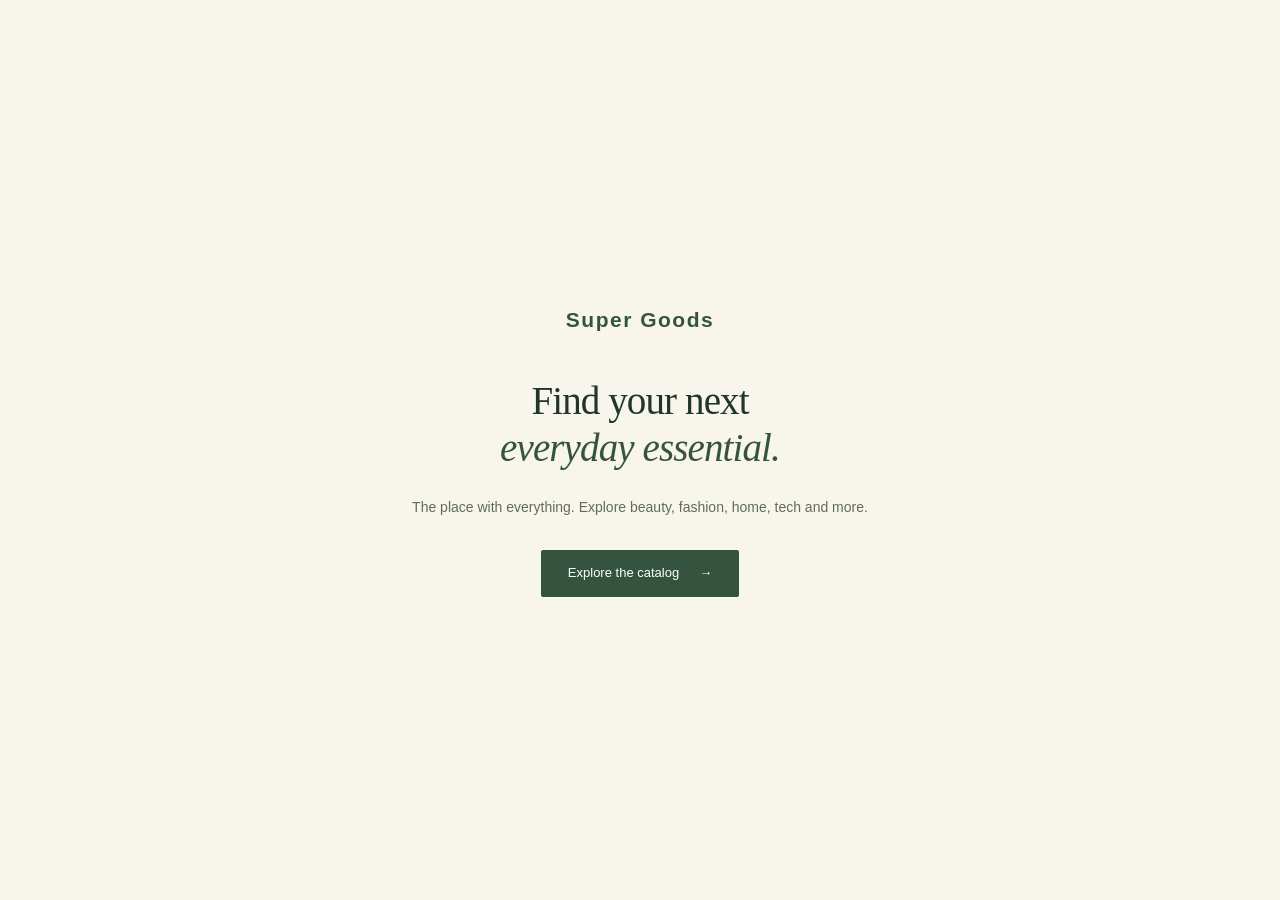
<file: index.html>
<!DOCTYPE html>
<html lang="en">
<head>
    <meta charset="UTF-8">
    <meta name="viewport" content="width=device-width, initial-scale=1.0">
    <title>Welcome — Super Goods</title>
    <link rel="stylesheet" href="shared.css">
    <link rel="stylesheet" href="style.css">
</head>
<body>
    <main class="landing">
        <p class="landing-brand">Super Goods</p>
        <h1>Find your next<br><em>everyday essential.</em></h1>
        <p class="landing-description">The place with everything. Explore beauty, fashion, home, tech and more.</p>
        <a class="primary-button" href="catalog.html">Explore the catalog <span aria-hidden="true">&rarr;</span></a>
    </main>
</body>
</html>
</file>
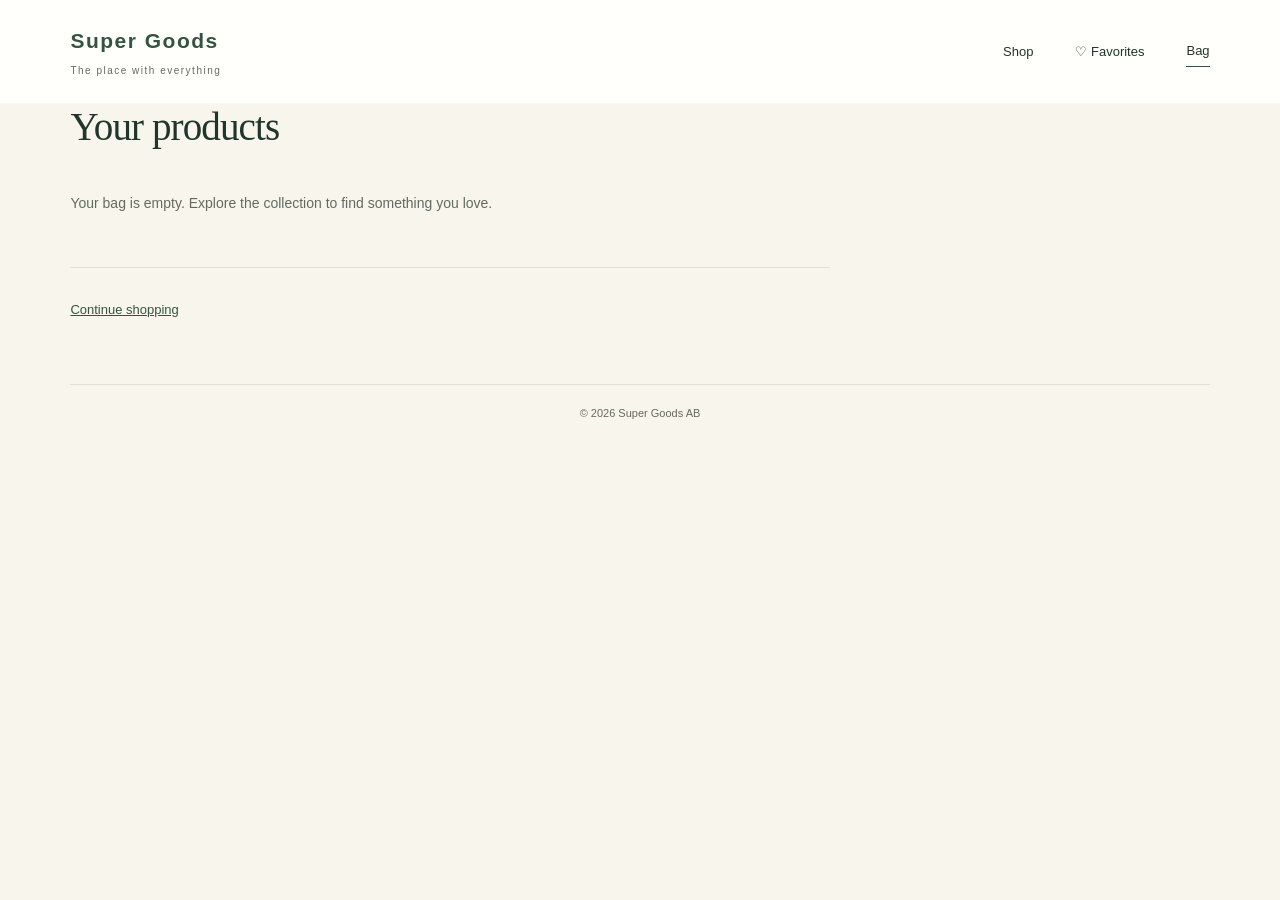
<file: cart.html>
<!DOCTYPE html>
<html lang="en">
<head>
    <meta charset="UTF-8">
    <meta name="viewport" content="width=device-width, initial-scale=1.0">
    <title>Your products - Super Goods</title>
    <link rel="stylesheet" href="shared.css">
    <link rel="stylesheet" href="cart.css">
    <script src="shared.js" defer></script>
</head>
<body>
    <header class="site-header">
        <div class="site-header-inner">
            <a class="site-brand" href="catalog.html">
                Super Goods
                <span>The place with everything</span>
            </a>
            <button class="mobile-menu-toggle" type="button" aria-label="Open menu" aria-expanded="false" aria-controls="main-navigation">&#9776;</button>
            <nav id="main-navigation" class="site-nav" aria-label="Main navigation">
                <a href="catalog.html">Shop</a>
                <a href="favorites.html"><span aria-hidden="true">♡</span> <span>Favorites</span></a>
                <a href="cart.html" class="is-current" aria-current="page">Bag</a>
            </nav>
        </div>
    </header>

    <main id="main" class="page-container">
        <h1>Your products</h1>
        <p id="cart-count" aria-live="polite"></p>
        <p id="cart-message" role="status" aria-live="polite" tabindex="-1" hidden></p>

        <div class="cart-layout">
            <section aria-label="Items in your bag">
                <ul id="cart-list"></ul>
                <a class="back-link" href="catalog.html">Continue shopping</a>
            </section>

            <aside id="cart-summary" aria-labelledby="summary-title">
                <h2 id="summary-title">Order summary</h2>
                <dl>
                    <div>
                        <dt>Subtotal</dt>
                        <dd id="subtotal"></dd>
                    </div>
                    <div>
                        <dt>Shipping</dt>
                        <dd id="shipping"></dd>
                    </div>
                    <div>
                        <dt>Total</dt>
                        <dd id="total"></dd>
                    </div>
                </dl>
                <a class="primary-button" href="checkout.html">Continue to checkout</a>
            </aside>
        </div>
    </main>

    <footer class="site-footer"><p>&copy; 2026 Super Goods AB</p></footer>

    <script src="cart-utils.js" defer></script>
    <script src="cart.js" defer></script>
</body>
</html>
</file>
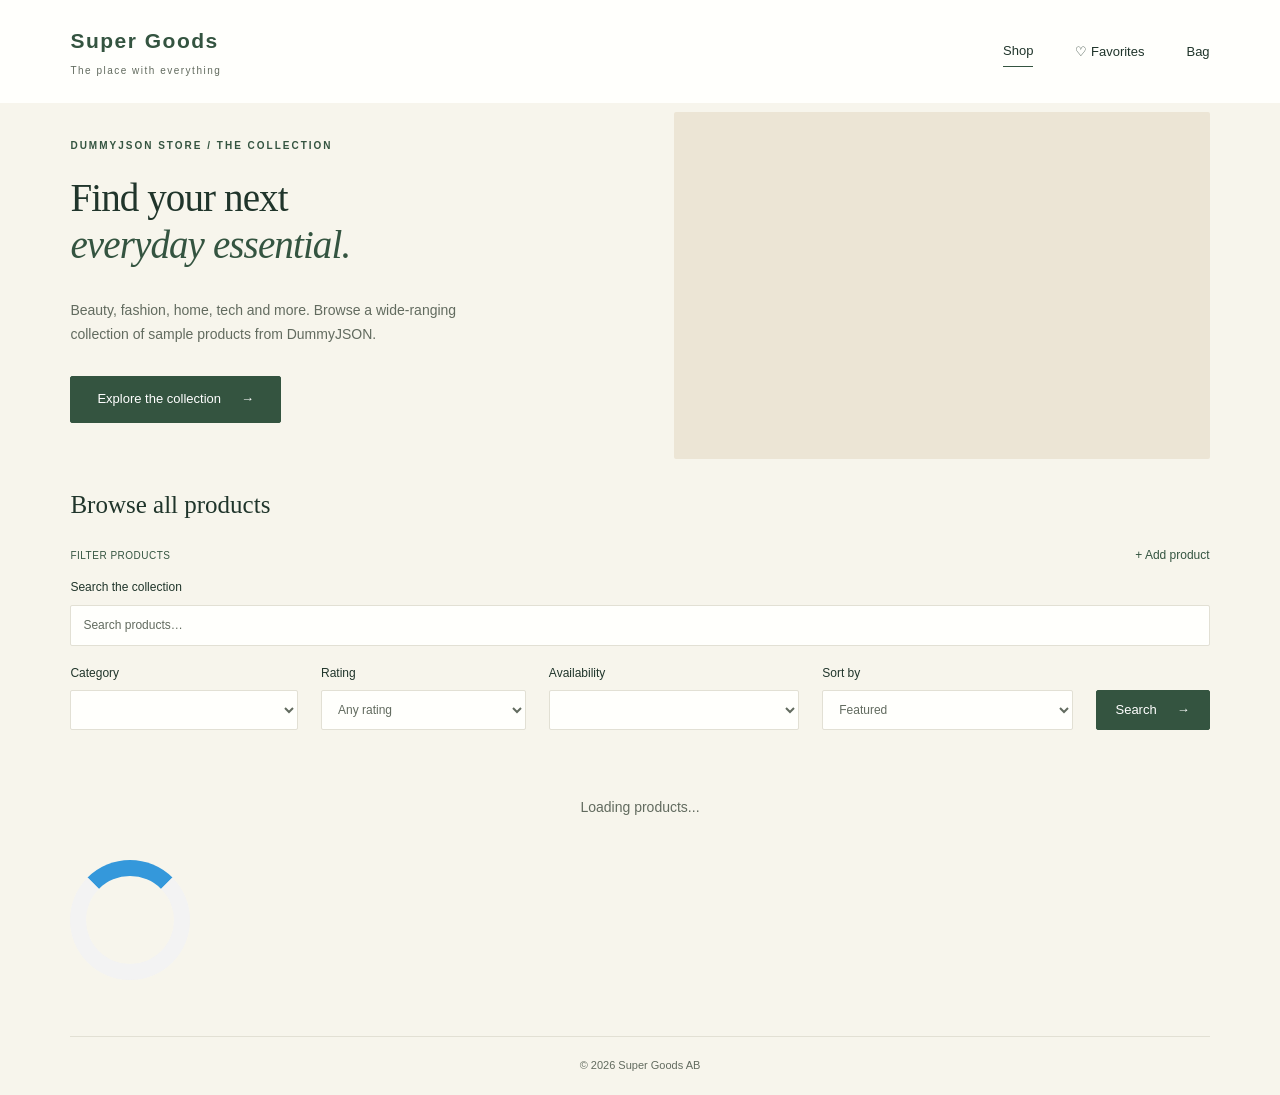
<file: catalog.html>
<!DOCTYPE html>
<html lang="en">
<head>
    <meta charset="UTF-8">
    <meta name="viewport" content="width=device-width, initial-scale=1.0">
    <title>Shop the collection — Field / Form</title>
    
    <script src="shared.js" defer></script>
    <script src="catalog.js" defer></script>
    <link rel="stylesheet" href="shared.css">
    <link rel="stylesheet" href="catalog.css">

</head>
<body>

    <header class="site-header">
        <div class="site-header-inner">
            <a class="site-brand" href="catalog.html">Super Goods<span>The place with everything</span></a>
            <button class="mobile-menu-toggle" type="button" aria-label="Open menu" aria-expanded="false" aria-controls="main-navigation">&#9776;</button>
            <nav id="main-navigation" class="site-nav" aria-label="Main navigation">
                <a href="catalog.html" class="is-current" aria-current="page">Shop</a>
                <button id="favorites-button" type="button">♡ <span>Favorites</span></button>
                <a href="cart.html">Bag</a>
            </nav>
        </div>
    </header>

    <dialog id="add-product-dialog">
        <form id="add-product-form" method="dialog">
            <h2>New product</h2>

            <label>
                Title
                <input class="form-control" type="text" name="title" required>
            </label>

            <label>
                Description
                <textarea class="form-control" name="description" rows="3" required></textarea>
            </label>

            <label>
                Price
                <input class="form-control" type="number" name="price" min="0" step="0.01" required>
            </label>

            <label>
                Category
                <input class="form-control" type="text" name="category" required>
            </label>

            <label>
                Image URL
                <input class="form-control" type="url" name="thumbnail">
            </label>

            <!-- Shows "Adding product..." or an error message -->
            <p id="add-product-message" hidden></p>
            <div id="add-product-loader" class="loader" role="status" aria-label="Loading" hidden></div>

            <div class="dialog-buttons">
                <button class="secondary-button" type="button" id="cancel-add-product">Cancel</button>
                <button class="primary-button" type="submit" id="submit-add-product">Add</button>
            </div>
        </form>
    </dialog>

    <main class="page-container catalog-main">
        <section class="catalog-hero" aria-labelledby="hero-title">
            <div class="hero-copy">
                <p class="eyebrow">DUMMYJSON STORE / <span id="hero-product-count">THE COLLECTION</span></p>
                <h1 id="hero-title">Find your next<br><em>everyday essential.</em></h1>
                <p class="hero-description">Beauty, fashion, home, tech and more. Browse a wide-ranging collection of sample products from DummyJSON.</p>
                <a class="primary-button" href="#collection">Explore the collection <span aria-hidden="true">→</span></a>
            </div>
            <div class="hero-image-field" aria-hidden="true">
                <img id="hero-product-image" alt="" hidden>
            </div>
        </section>
        <section id="collection" aria-labelledby="collection-title">
        <div class="collection-heading">
            <h2 id="collection-title">Browse all products</h2>
            <p id="product-count" aria-live="polite"></p>
        </div>
        <div class="collection-tools"><p class="filter-heading">Filter products</p><button id="add-product-button" type="button">+ Add product</button></div>
        <form id="search-form" role="search">
            <label class="search-field">Search the collection
            <input class="form-control" type="search" name="search-product" id="search-product" placeholder="Search products…"></label>

            <label class="category-field">Category
            <select class="form-control" name="filter-category" id="filter-category">

            </select></label>

            <label class="rating-field">Rating
            <select class="form-control" name="filter-rating" id="filter-rating">
                <option value="">Any rating</option>
                <option value="4.5">4.5 stars &amp; up</option>
                <option value="4">4 stars &amp; up</option>
                <option value="3">3 stars &amp; up</option>
                <option value="2">2 stars &amp; up</option>
                <option value="1">1 star &amp; up</option>
            </select></label>

            <label class="availability-field">Availability
            <select class="form-control" name="filter-availability" id="filter-availability">

            </select></label>


            <label class="sort-field">Sort by
            <select class="form-control" name="sort-product" id="sort-product">
                <option value="">Featured</option>
                <option value="price-asc">Price: low to high</option>
                <option value="price-desc">Price: high to low</option>
            </select></label>

            <button class="primary-button search-button" type="submit">Search <span aria-hidden="true">→</span></button>
        </form>
        <div id="product-container">

        </div>
        <!-- Shows loading and error messages for the product fetches -->
        <p id="catalog-message" role="status" hidden></p>
        <div id="catalog-loader" class="loader" role="status" aria-label="Loading" hidden></div>
        <nav id="page-navigation" class="page-navigation" aria-label="Product pages" hidden></nav>
        </section>
    </main>
    <footer class="site-footer"><p>&copy; 2026 Super Goods AB</p></footer>

</body>
</html>
</file>
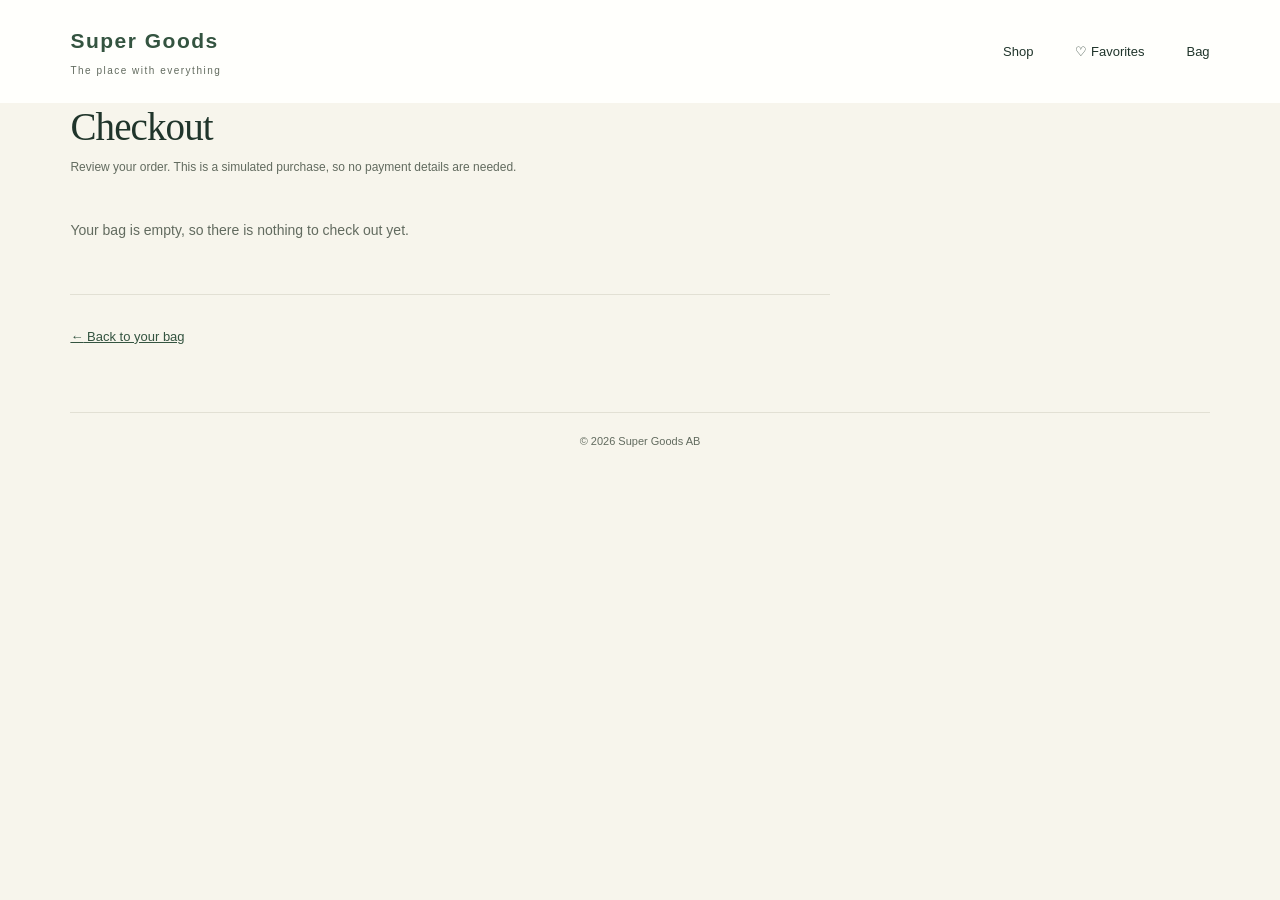
<file: checkout.html>
<!DOCTYPE html>
<html lang="en">
<head>
    <meta charset="UTF-8">
    <meta name="viewport" content="width=device-width, initial-scale=1.0">
    <title>Checkout - Super Goods</title>
    <link rel="stylesheet" href="shared.css">
    <link rel="stylesheet" href="cart.css">
    <link rel="stylesheet" href="checkout.css">
    <script src="shared.js" defer></script>
</head>
<body>
    <header class="site-header">
        <div class="site-header-inner">
            <a class="site-brand" href="catalog.html">
                Super Goods
                <span>The place with everything</span>
            </a>
            <button class="mobile-menu-toggle" type="button" aria-label="Open menu" aria-expanded="false" aria-controls="main-navigation">&#9776;</button>
            <nav id="main-navigation" class="site-nav" aria-label="Main navigation">
                <a href="catalog.html">Shop</a>
                <a href="favorites.html"><span aria-hidden="true">♡</span> <span>Favorites</span></a>
                <a href="cart.html">Bag</a>
            </nav>
        </div>
    </header>

    <main id="main" class="page-container">
        <h1>Checkout</h1>
        <p id="cart-count">Review your order. This is a simulated purchase, so no payment details are needed.</p>
        <p id="cart-message" role="status" aria-live="polite" hidden></p>

        <div class="cart-layout">
            <section aria-label="Order review">
                <ul id="cart-list"></ul>
                <a class="back-link" href="cart.html"><span aria-hidden="true">&larr;</span> Back to your bag</a>
            </section>

            <aside id="cart-summary" aria-labelledby="summary-title" hidden>
                <h2 id="summary-title">Order summary</h2>
                <dl>
                    <div>
                        <dt>Subtotal</dt>
                        <dd id="subtotal"></dd>
                    </div>
                    <div>
                        <dt>Shipping</dt>
                        <dd id="shipping"></dd>
                    </div>
                    <div>
                        <dt>Total</dt>
                        <dd id="total"></dd>
                    </div>
                </dl>
                <button type="button" id="place-order" class="primary-button">Place order</button>
                <p class="assurance">Secure checkout &bull; Easy returns</p>
            </aside>
        </div>
    </main>

    <footer class="site-footer"><p>&copy; 2026 Super Goods AB</p></footer>

    <script src="cart-utils.js"></script>
    <script src="checkout.js"></script>
</body>
</html>
</file>
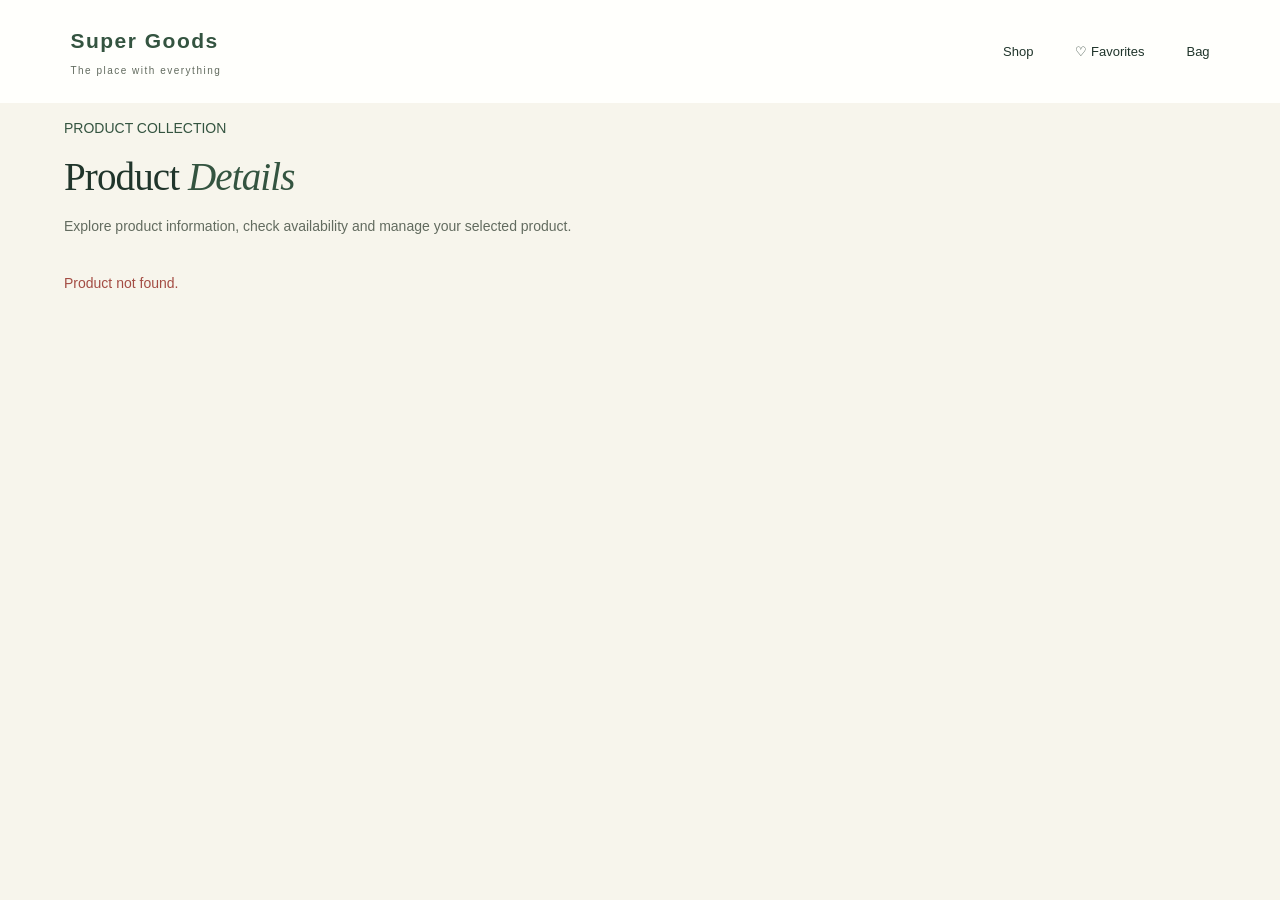
<file: detalj.html>
<!DOCTYPE html>
<html lang="en">

<head>
    <meta charset="UTF-8">
    <meta name="viewport" content="width=device-width, initial-scale=1.0">

    <title>Product Details – Super Goods</title>

    <link rel="stylesheet" href="shared.css">
    <link rel="stylesheet" href="detalj.css">

    <script src="shared.js" defer></script>
    <script src="detalj.js" defer></script>
</head>

<body>

    <header class="site-header">

        <div class="site-header-inner">

            <a class="site-brand" href="catalog.html"
               aria-label="Super Goods home">

                Super Goods
                <span>The place with everything</span>

            </a>

            <button
                class="mobile-menu-toggle"
                type="button"
                aria-label="Open menu"
                aria-expanded="false"
                aria-controls="main-navigation">

                <span aria-hidden="true">&#9776;</span>

            </button>

            <nav id="main-navigation"
                 class="site-nav"
                 aria-label="Main navigation">

                <a href="catalog.html" aria-current="page">
                    Shop
                </a>

                <a href="favorites.html">
                    <span aria-hidden="true">♡</span>
                    <span>Favorites</span>
                </a>

                <a href="cart.html">
                    Bag
                </a>

            </nav>

        </div>

    </header>

    <main class="detail-main">

        <section class="catalog-hero detail-hero">

            <div class="hero-copy">

                <p class="eyebrow">PRODUCT COLLECTION</p>

                <h1>
                    Product <em>Details</em>
                </h1>

                <p class="hero-description">
                    Explore product information, check availability
                    and manage your selected product.
                </p>

            </div>

            <div class="hero-image-field" aria-hidden="true"></div>

        </section>

        <p
            id="loadingMessage"
            class="status-message"
            role="status"
            aria-live="polite"
            hidden>
        </p>

        <div id="detail-loader" class="loader" role="status" aria-label="Loading" hidden></div>

        <p
            id="errorMessage"
            class="error-message"
            role="alert">
        </p>

        <section
            id="productContainer"
            class="product-container"
            aria-label="Product information">
        </section>

    </main>

</body>
</html>
</file>
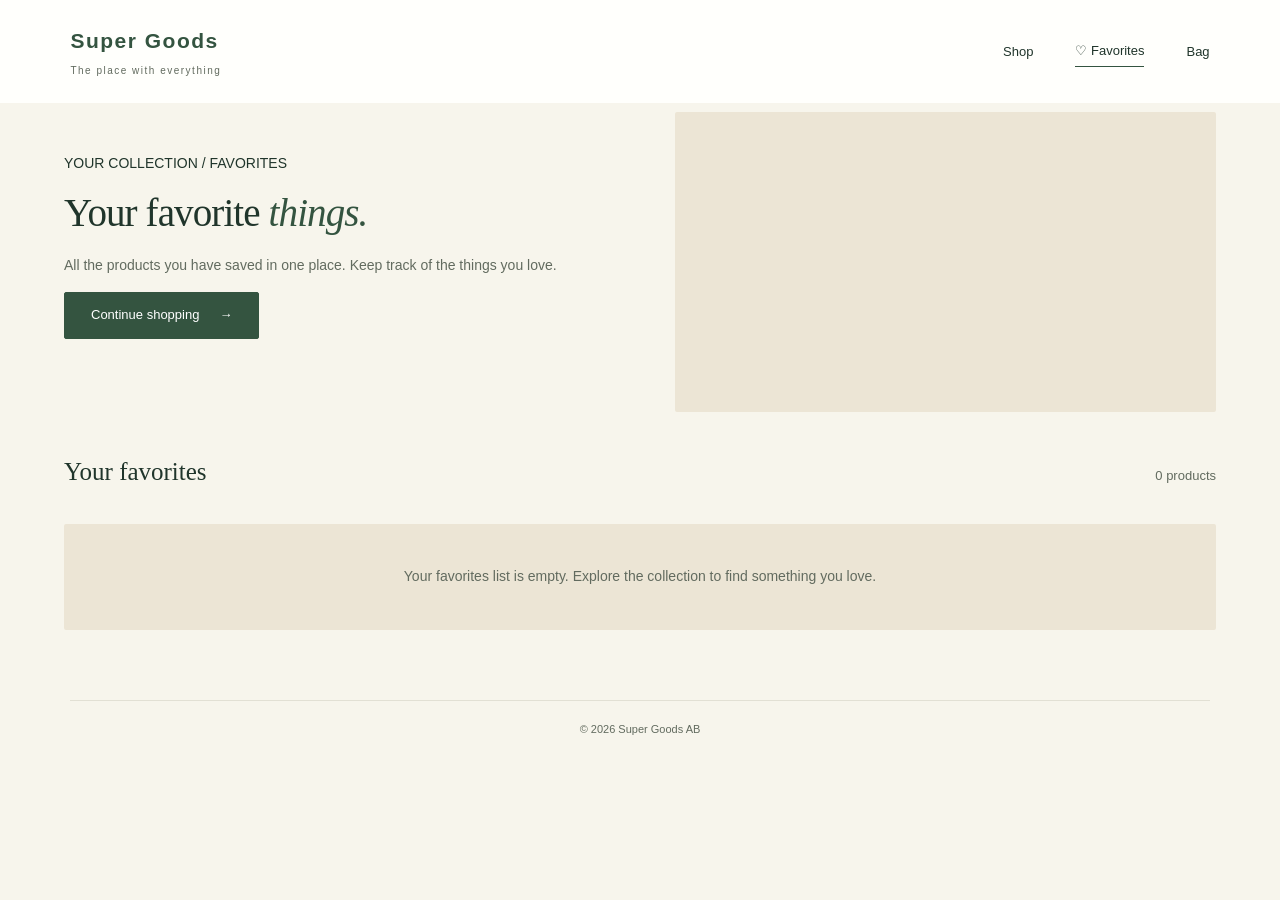
<file: favorites.html>
<!DOCTYPE html>
<html lang="en">

<head>
    <meta charset="UTF-8">
    <meta name="viewport" content="width=device-width, initial-scale=1.0">

    <title>Favorites — Super Goods</title>

    <link rel="stylesheet" href="shared.css">
    <link rel="stylesheet" href="favorites.css">

    <script src="favorites.js" defer></script>
    <script src="shared.js" defer></script>
</head>

<body>

    <header class="site-header">
        <div class="site-header-inner">

            <a class="site-brand" href="catalog.html">
                Super Goods
                <span>The place with everything</span>
            </a>

            <button class="mobile-menu-toggle" type="button" aria-label="Open menu" aria-expanded="false" aria-controls="main-navigation">&#9776;</button>
            <nav id="main-navigation" class="site-nav" aria-label="Main navigation">
                <a href="catalog.html">Shop</a>

                <a href="favorites.html" class="is-current"
                   aria-current="page">
                    ♡ <span>Favorites</span>
                </a>

                <a href="cart.html">Bag</a>
            </nav>

        </div>
    </header>



    <main class="page-container favorites-main">

        <section class="favorites-hero">

            <div class="hero-copy">
                <p class="eyebrow">YOUR COLLECTION / FAVORITES</p>

                <h1>
                    Your favorite
                    <em>things.</em>
                </h1>

                <p class="hero-description">
                    All the products you have saved in one place.
                    Keep track of the things you love.
                </p>

                <a class="primary-button" href="catalog.html">
                    Continue shopping
                    <span aria-hidden="true">→</span>
                </a>
            </div>

            <div class="hero-image-field" aria-hidden="true"></div>

        </section>


        <section class="favorites-section">

            <div class="collection-heading">
                <h2>Your favorites</h2>

                <p id="favorite-count" aria-live="polite"></p>
            </div>

            <p id="favorites-message" role="status"
               aria-live="polite" hidden></p>

            <div id="favorites-container"></div>

        </section>

    </main>

    <footer class="site-footer">
        <p>&copy; 2026 Super Goods AB</p>
    </footer>

</body>
</html>
</file>
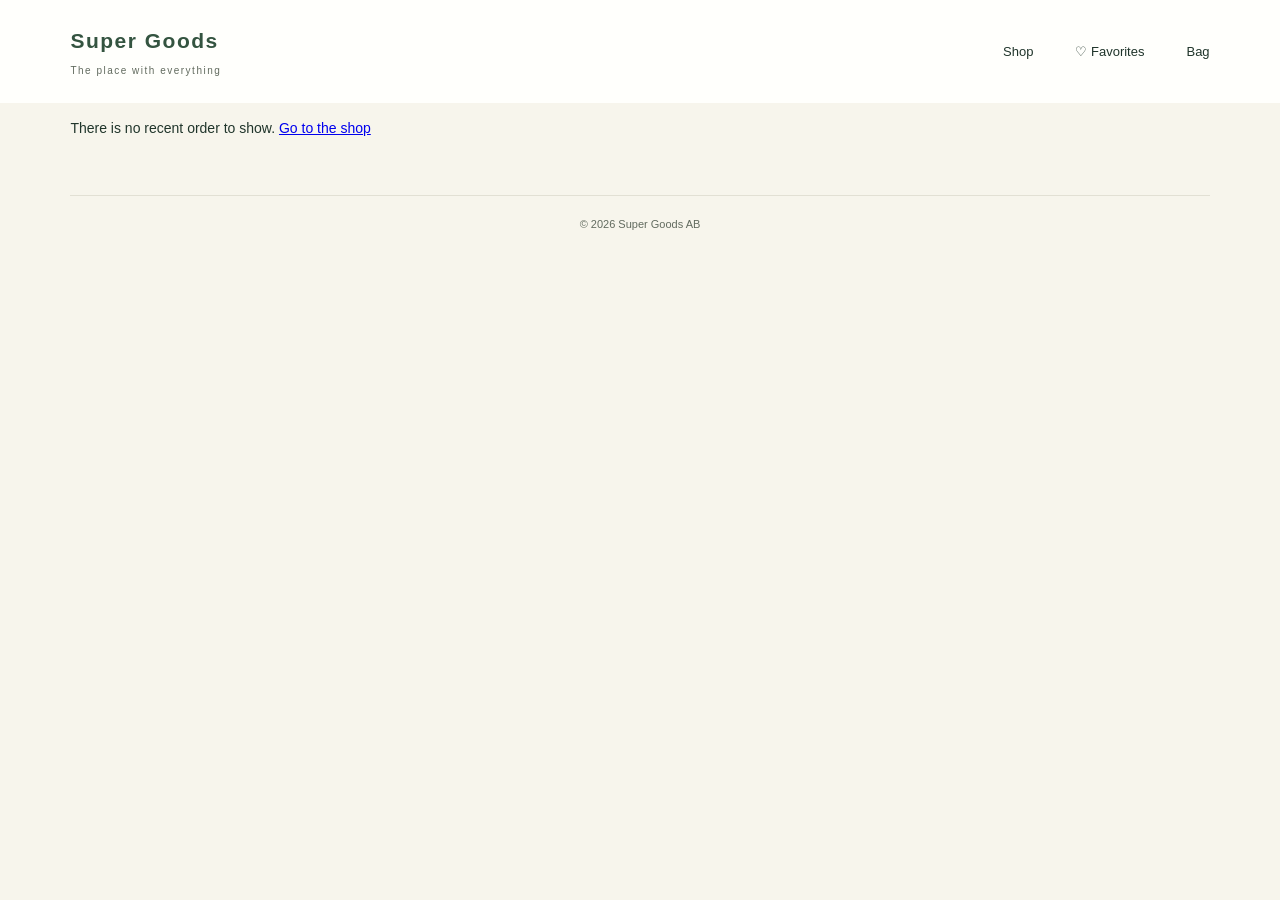
<file: order-complete.html>
<!DOCTYPE html>
<html lang="en">
<head>
    <meta charset="UTF-8">
    <meta name="viewport" content="width=device-width, initial-scale=1.0">
    <title>Order complete - Super Goods</title>
    <link rel="stylesheet" href="shared.css">
    <link rel="stylesheet" href="checkout.css">
    <script src="shared.js" defer></script>
</head>
<body>
    <header class="site-header">
        <div class="site-header-inner">
            <a class="site-brand" href="catalog.html">
                Super Goods
                <span>The place with everything</span>
            </a>
            <button class="mobile-menu-toggle" type="button" aria-label="Open menu" aria-expanded="false" aria-controls="main-navigation">&#9776;</button>
            <nav id="main-navigation" class="site-nav" aria-label="Main navigation">
                <a href="catalog.html">Shop</a>
                <a href="favorites.html"><span aria-hidden="true">♡</span> <span>Favorites</span></a>
                <a href="cart.html">Bag</a>
            </nav>
        </div>
    </header>

    <main id="main" class="page-container">
        <p id="no-order" role="status" hidden>
            There is no recent order to show. <a href="catalog.html">Go to the shop</a>
        </p>

        <div id="receipt-content" hidden>
            <p class="order-banner" role="status">Your order is confirmed &bull; Thank you for choosing Super Goods</p>

            <div class="receipt-hero">
                <span class="receipt-check" aria-hidden="true">&#10003;</span>
                <h1>A good choice.</h1>
                <p class="receipt-tagline">Thank you for your purchase! Your order has been placed.</p>
                <p id="order-meta" class="order-meta"></p>
            </div>

            <section class="receipt" aria-labelledby="receipt-title">
                <h2 id="receipt-title">Order receipt</h2>
                <ul id="receipt-items" class="receipt-items"></ul>
                <p class="total-paid"><span>Total paid</span> <strong id="total-paid"></strong></p>
            </section>

            <p id="delivery" class="receipt-note"></p>

            <p class="receipt-action">
                <a class="primary-button" href="catalog.html">Continue browsing <span aria-hidden="true">→</span></a>
            </p>
        </div>
    </main>

    <footer class="site-footer"><p>&copy; 2026 Super Goods AB</p></footer>

    <script src="cart-utils.js"></script>
    <script src="order-complete.js"></script>
</body>
</html>
</file>
<file: shared.css>
/* Shared design tokens. Load this stylesheet before page styles. */

:root {
    --color-paper: #f7f5ec;
    --color-ink: #20352b;
    --color-green: #345440;
    --color-muted: #626b5f;
    --color-line: #e2e0d4;
    --color-image: #ece5d5;
    --font-body: Arial, Helvetica, sans-serif;
    --font-display: Georgia, 'Times New Roman', serif;
    --page-width: 1280px;
}

/* Base styles and accessibility */

* {
    box-sizing: border-box;
}

html {
    scroll-behavior: smooth;
    scroll-padding-top: 24px;
}

body {
    margin: 0;
    background: var(--color-paper);
    color: var(--color-ink);
    font-family: var(--font-body);
    font-size: 14px;
    line-height: 1.6;
}

button,
input,
select,
textarea {
    font: inherit;
}

button,
select {
    cursor: pointer;
}

button:disabled {
    cursor: wait;
    opacity: .6;
}

:focus-visible {
    outline: 2px solid var(--color-green);
    outline-offset: 4px;
}



/* Shared page width: add page-container to your main element. */

.page-container,
.site-footer {
    width: 89%;
    max-width: var(--page-width);
    margin-inline: auto;
}

/* Shared headings */

h1,
h2 {
    font-family: var(--font-display);
    font-weight: 400;
}

h1 {
    margin: 0;
    font-size: clamp(34px, 3.05vw, 46px);
    line-height: 1.22;
    letter-spacing: -.9px;
}

h2 {
    font-size: 25px;
    margin: 0 0 16px;
}

/* Shared header */

.site-header {
    background: #fffffc;
    color: var(--color-ink);
    font-family: var(--font-body);
}

.site-header-inner {
    max-width: var(--page-width);
    margin: auto;
    padding: 24px 0;
    min-height: 84px;
    box-sizing: border-box;
    display: flex;
    align-items: center;
    justify-content: space-between;
    gap: 24px;
}

/* Brand */

.site-brand {
    color: var(--color-green);
    text-decoration: none;
    font-size: 21px;
    font-weight: 600;
    letter-spacing: 1.5px;
}

.site-brand span {
    display: block;
    font-size: 10px;
    font-weight: 400;
    margin-top: 5px;
    color: var(--color-muted);
}

/* Navigation */

.site-nav {
    display: flex;
    align-items: center;
    gap: 42px;
}

.site-nav a,
.site-nav button {
    font: 13px var(--font-body);
    color: inherit;
    background: none;
    border-width: 0;
    border-style: none;
    padding: 8px 0;
    text-decoration: none;
    cursor: pointer;
}

.site-nav .is-current {
    border-bottom-width: 1px;
    border-bottom-style: solid;
    border-bottom-color: var(--color-green);
}

.bag-count {
    display: inline-grid;
    place-items: center;
    min-width: 22px;
    height: 22px;
    padding-inline: 5px;
    border-radius: 50%;
    background: var(--color-green);
    color: white;
    font-size: 11px;
    font-weight: 600;
    vertical-align: middle;
}

.bag-count[hidden] {
    display: none;
}

.site-nav a:hover,
.site-nav button:hover {
    color: var(--color-green);
    text-decoration: underline;
    text-underline-offset: 5px;
}

/* Responsive header: page gutters */

.mobile-menu-toggle {
    position: relative;
    display: none;
    width: 44px;
    height: 44px;
    padding: 0;
    background: none;
    border: none;
    color: inherit;
    font-size: 0;
}

.mobile-menu-toggle::before,
.mobile-menu-toggle::after {
    position: absolute;
    inset: 0;
    display: grid;
    place-items: center;
    font-size: 24px;
    transition: opacity 180ms ease, transform 180ms ease;
}

.mobile-menu-toggle::before {
    content: '\2630';
}

.mobile-menu-toggle::after {
    content: '\2715';
    opacity: 0;
    transform: rotate(-90deg) scale(.8);
}

.mobile-menu-toggle[aria-expanded="true"]::before {
    opacity: 0;
    transform: rotate(90deg) scale(.8);
}

.mobile-menu-toggle[aria-expanded="true"]::after {
    opacity: 1;
    transform: rotate(0) scale(1);
}

@media (max-width: 1408px) {
    .site-header-inner {
        margin-inline: 5.5%;
    }
}

/* Responsive header: mobile */

@media (max-width: 600px) {
    .site-header-inner {
        min-height: 78px;
        padding-block: 18px;
        gap: 12px;
        flex-wrap: wrap;
    }

    .mobile-menu-toggle {
        display: block;
    }

    .site-brand {
        font-size: 17px;
    }

    .site-brand span {
        font-size: 8px;
    }

    .site-nav {
        display: flex;
        width: 100%;
        flex-direction: column;
        gap: 8px;
        max-height: 0;
        margin-top: -12px;
        padding-block: 0;
        overflow: hidden;
        opacity: 0;
        visibility: hidden;
        transform: translateY(-8px);
        transition: max-height 220ms ease, padding 220ms ease,
            margin-top 220ms ease, opacity 180ms ease,
            transform 220ms ease, visibility 220ms;
    }

    .site-nav.active {
        max-height: 220px;
        margin-top: 0;
        padding-block: 12px;
        opacity: 1;
        visibility: visible;
        transform: translateY(0);
    }

    .site-nav a,
    .site-nav button {
        font-size: 12px;
    }
}

@media (prefers-reduced-motion: reduce) {
    .site-nav,
    .mobile-menu-toggle::before,
    .mobile-menu-toggle::after {
        transition: none;
    }
}

/* Buttons: use on a button or a link. */

.primary-button {
    background: var(--color-green);
    border-width: 1px;
    border-style: solid;
    border-color: var(--color-green);
    border-radius: 2px;
    color: white;
    display: inline-flex;
    align-items: center;
    justify-content: center;
    gap: 20px;
    text-decoration: none;
    padding: 12px 26px;
    font-size: 13px;
}

.primary-button:hover {
    background: var(--color-ink);
}

.secondary-button {
    display: inline-flex;
    align-items: center;
    justify-content: center;
    padding: 12px 26px;
    background: transparent;
    color: var(--color-green);
    border-width: 1px;
    border-style: solid;
    border-color: var(--color-green);
    border-radius: 2px;
    font-size: 13px;
    text-decoration: none;
}

.secondary-button:hover {
    background: var(--color-image);
}

/* Forms: form-field wraps a label and its form-control. */

.form-field {
    display: flex;
    flex-direction: column;
    gap: 7px;
    font-size: 12px;
    min-width: 0;
}

.form-control {
    width: 100%;
    border-width: 1px;
    border-style: solid;
    border-color: var(--color-line);
    border-radius: 2px;
    background: #fffffc;
    color: var(--color-ink);
    padding: 10px 12px;
    min-height: 40px;
}

.form-control::placeholder {
    color: var(--color-muted);
}

/* Shared footer */

.site-footer {
    border-top-width: 1px;
    border-top-style: solid;
    border-top-color: var(--color-line);
    margin-top: 56px;
    padding: 20px 0;
    display: flex;
    align-items: center;
    justify-content: space-between;
    gap: 20px;
}

.site-footer p {
    color: var(--color-muted);
    font-size: 11px;
    margin: 0;
    width: 100%;
    text-align: center;
}

/* Shared typography on smaller screens */

@media (max-width: 650px) {
    h1 {
        font-size: 36px;
    }

    h2 {
        font-size: 22px;
    }
}

/* Respect reduced-motion preferences on every page. */

@media (prefers-reduced-motion: reduce) {
    html {
        scroll-behavior: auto;
    }
}

/* Loader */
.loader {
  border: 16px solid #f3f3f3; /* Light grey */
  border-top: 16px solid #3498db; /* Blue */
  border-radius: 50%;
  width: 120px;
  height: 120px;
  animation: spin 2s linear infinite;
}

@keyframes spin {
  0% { transform: rotate(0deg); }
  100% { transform: rotate(360deg); }
}
</file>
<file: style.css>
body {
    min-height: 100vh;
    display: grid;
    place-items: center;
    padding: 32px 20px;
    text-align: center;
}

.landing {
    max-width: 560px;
}

.landing-brand {
    margin: 0 0 40px;
    color: var(--color-green);
    font-size: 21px;
    font-weight: 600;
    letter-spacing: 1.5px;
}

h1 em {
    color: var(--color-green);
}

.landing-description {
    margin: 24px 0 32px;
    color: var(--color-muted);
}
</file>
<file: cart.css>
.cart-layout {
    display: grid;
    grid-template-columns: 1fr 340px;
    gap: 40px;
    align-items: start;
    margin-top: 24px;
}

#cart-count {
    margin: 8px 0 0;
    color: var(--color-muted);
    font-size: 12px;
}

#cart-message {
    padding: 28px 0;
    color: var(--color-muted);
}

#cart-list {
    list-style: none;
    margin: 0;
    padding: 0;
    border-top: 1px solid var(--color-line);
}

.cart-item {
    display: grid;
    grid-template-columns: 104px 1fr auto auto;
    gap: 20px;
    align-items: start;
    padding: 20px 0;
    border-bottom: 1px solid var(--color-line);
}

.cart-item-image {
    width: 104px;
    height: 104px;
    padding: 8px;
    object-fit: contain;
    background: var(--color-image);
    border-radius: 2px;
}

.cart-item-title {
    margin: 0 0 4px;
    font-size: 15px;
}

.cart-item-title a {
    color: var(--color-ink);
    text-decoration: none;
}

.cart-item-title a:hover {
    text-decoration: underline;
}

.cart-item-category {
    margin: 0 0 12px;
    color: var(--color-muted);
    font-size: 12px;
    text-transform: capitalize;
}

.cart-item-actions {
    display: flex;
    flex-wrap: wrap;
    gap: 20px;
}

.link-button {
    padding: 8px 0;
    border: 0;
    background: none;
    color: var(--color-green);
    font-size: 12px;
}

.link-button:hover {
    text-decoration: underline;
}

.quantity-control {
    display: inline-flex;
    align-items: center;
    border: 1px solid var(--color-line);
    background: #fffffc;
}

.quantity-control button {
    width: 40px;
    height: 40px;
    border: 0;
    background: none;
    color: var(--color-ink);
    font-size: 16px;
}

.quantity-control button:hover:not(:disabled) {
    background: var(--color-image);
}

.quantity-control button:disabled {
    cursor: not-allowed;
}

.quantity-value {
    min-width: 32px;
    text-align: center;
}

.cart-item-price {
    min-width: 80px;
    margin: 0;
    text-align: right;
    font-weight: 600;
}

.back-link {
    display: inline-block;
    margin-top: 24px;
    padding: 8px 0;
    color: var(--color-green);
    font-size: 13px;
}

#cart-summary {
    padding: 28px;
    border: 1px solid var(--color-line);
    background: #fffffc;
}

#cart-summary h2 {
    margin-bottom: 20px;
}

#cart-summary dl {
    margin: 0;
}

#cart-summary dl div {
    display: flex;
    justify-content: space-between;
    padding: 6px 0;
}

#cart-summary dt {
    color: var(--color-muted);
}

#cart-summary dd {
    margin: 0;
}

#cart-summary dl div:last-child {
    margin-top: 12px;
    padding-top: 16px;
    border-top: 1px solid var(--color-line);
    font-weight: 600;
}

#cart-summary .primary-button {
    width: 100%;
    margin-top: 24px;
}

.toast {
    position: fixed;
    left: 50%;
    bottom: 24px;
    margin: 0;
    padding: 10px 24px;
    transform: translateX(-50%);
    background: var(--color-green);
    color: white;
    font-size: 12px;
    opacity: 0;
    pointer-events: none;
}

.toast.is-visible {
    opacity: 1;
}

@media (max-width: 900px) {
    .cart-layout {
        grid-template-columns: 100%;
    }
}

@media (max-width: 650px) {
    .cart-item {
        grid-template-columns: 80px 1fr;
    }

    .cart-item-image {
        width: 80px;
        height: 80px;
    }

    .quantity-control,
    .cart-item-price {
        grid-column: 2;
    }

    .cart-item-price {
        text-align: left;
    }
}
</file>
<file: catalog.css>
/* Hero and typography */

.catalog-hero {
    display: grid;
    /* Two columns, with space between them. */
    grid-template-columns: 47% 47%;
    column-gap: 6%;
    padding-top: 9px;
    margin-bottom: 26px;
}

.hero-copy {
    padding: 26px 0 36px;
}

.eyebrow {
    margin: 0 0 20px;
    font-size: 10px;
    letter-spacing: 2px;
    font-weight: 600;
    color: var(--color-green);
}

h1 em {
    font-weight: 400;
    color: var(--color-green);
}

.hero-description {
    color: var(--color-muted);
    max-width: 410px;
    margin: 30px 0;
    line-height: 1.7;
}

/* Hero image panel */

.hero-image-field {
    background: var(--color-image);
    border-radius: 2px;
    min-height: 340px;
    display: grid;
    place-items: center;
}

#hero-product-image {
    width: 100%;
    height: 300px;
    object-fit: contain;
    padding: 20px;
}

/* Collection heading and toolbar */

.collection-heading {
    display: flex;
    align-items: baseline;
    justify-content: space-between;
    gap: 20px;
}

#product-count {
    color: var(--color-muted);
    margin: 0;
}

.collection-tools {
    display: flex;
    justify-content: space-between;
    align-items: center;
    margin-bottom: 8px;
}

.filter-heading {
    font-size: 10px;
    text-transform: uppercase;
    color: var(--color-green);
    margin: 0;
    letter-spacing: .5px;
}

#add-product-button {
    background: transparent;
    border-width: 0;
    border-style: none;
    color: var(--color-green);
    font-size: 12px;
    padding: 5px 0;
}

#add-product-button:hover {
    text-decoration: underline;
}

/* Search and filter controls */

#search-form {
    display: grid;
    /* Category, rating, availability, sort, and search button. */
    grid-template-columns: 20% 18% 22% 22% 10%;
    column-gap: 2%;
    row-gap: 18px;
    margin-bottom: 24px;
    align-items: end;
}

#search-form label {
    display: flex;
    flex-direction: column;
    gap: 7px;
    font-size: 12px;
    min-width: 0;
}

.search-field {
    grid-column: 1 / -1;
}

#search-form input::placeholder {
    color: var(--color-muted);
}

#search-form select {
    color: var(--color-muted);
}

.category-field {
    grid-column: 1;
}

/* Search action */

.search-button {
    min-height: 40px;
    padding: 8px 20px;
}

/* Product grid and cards */

#product-container {
    display: grid;
    /* Four product columns. */
    grid-template-columns: 23.5% 23.5% 23.5% 23.5%;
    column-gap: 2%;
    row-gap: 32px;
}

.product-card {
    position: relative;
    min-width: 0;
    display: grid;
    grid-template-columns: 70% 30%;
    align-content: start;
    cursor: pointer;
}

.product-thumbnail {
    grid-column: 1 / -1;
    width: 100%;
    height: 220px;
    object-fit: contain;
    background: var(--color-image);
    border-radius: 2px;
    padding: 18px;
    transition: filter .2s;
}

.product-card:hover .product-thumbnail {
    filter: brightness(.97);
}

.product-title {
    grid-column: 1 / -1;
    margin: 10px 0 4px;
    font-size: 14px;
    line-height: 1.4;
    font-weight: 400;
}

.product-description {
    grid-column: 1 / -1;
    margin: 0 0 8px;
    color: var(--color-muted);
    font-size: 11px;
    line-height: 1.6;
    max-height: 3.2em;
    overflow: hidden;
}

.product-price {
    grid-column: 1;
    grid-row: 4;
    margin: 0;
    font-size: 13px;
}

/* Product ratings */

.product-rating {
    grid-column: 2;
    grid-row: 4;
    display: inline-flex;
    align-items: center;
    gap: 5px;
    margin: 0;
    font-size: 12px;
    justify-self: end;
    color: var(--color-ink);

}

.rating-star {
    color: #a66b21;
    font-size: 14px;
    line-height: 1;
}

.product-rating.is-unrated {
    color: var(--color-muted);
    font-size: 11px;
}

/* Favorite action */

.favorite-button {
    position: absolute;
    top: 8px;
    right: 10px;
    border-width: 0;
    border-style: none;
    background: transparent;
    color: var(--color-green);
    font-size: 26px;
    line-height: 1;
    padding: 5px;
    cursor: pointer;
}

/* Catalog status */

#catalog-message {
    padding: 28px 0;
    text-align: center;
    color: var(--color-muted);
}

/* Add product dialog */

#add-product-dialog {
    background: var(--color-paper);
    color: var(--color-ink);
    border-width: 1px;
    border-style: solid;
    border-color: var(--color-line);
    border-radius: 4px;
    padding: 28px;
    width: min(460px, 90vw);
    max-height: 90vh;
}

#add-product-dialog::backdrop {
    background: rgb(24 40 30 / .45);
}

#add-product-form {
    display: flex;
    flex-direction: column;
    gap: 14px;
}

#add-product-form h2 {
    margin: 0;
}

#add-product-form label {
    display: flex;
    flex-direction: column;
    gap: 5px;
    font-size: 12px;
}

.dialog-buttons {
    display: flex;
    justify-content: flex-end;
    gap: 10px;
}

/* Responsive layout: tablet */

@media (max-width: 1000px) {
    .catalog-hero {
        column-gap: 6%;
    }

    .hero-image-field {
        min-height: 300px;
    }

    #search-form {
        grid-template-columns: 32% 32% 32%;
        column-gap: 2%;
    }

    #product-container {
        grid-template-columns: 32% 32% 32%;
        column-gap: 2%;
    }

}

/* Responsive layout: mobile */

@media (max-width: 650px) {
    .catalog-hero {
        grid-template-columns: 100%;
        gap: 0;
    }

    .hero-copy {
        padding: 30px 0;
    }

    .hero-image-field {
        min-height: 180px;
    }

    .hero-description {
        margin: 22px 0;
    }

h2 {
        font-size: 22px;
    }

    #product-count {
        font-size: 11px;
    }

    #search-form {
        grid-template-columns: 49% 49%;
        column-gap: 2%;
        row-gap: 14px;
    }

    #product-container {
        grid-template-columns: 49% 49%;
        column-gap: 2%;
        row-gap: 26px;
    }

    .product-thumbnail {
        padding: 10px;
        height: 160px;
    }

    .product-title {
        font-size: 12px;
    }

    .product-rating {
        grid-column: 1 / -1;
        grid-row: 5;
        margin-top: 3px;
    }

}

/* Page navigation */

.page-navigation {
    display: flex;
    flex-wrap: wrap;
    justify-content: center;
    gap: 8px;
    margin-top: 36px;
}

.page-navigation[hidden] {
    display: none;
}

.page-navigation button {
    min-width: 38px;
    min-height: 40px;
    padding: 8px 12px;
    border-width: 1px;
    border-style: solid;
    border-color: var(--color-line);
    border-radius: 2px;
    background: transparent;
    color: var(--color-green);
}

.page-navigation button:hover:not(:disabled),
.page-navigation .is-current {
    background: var(--color-green);
    border-color: var(--color-green);
    color: white;
}

.page-navigation button:disabled {
    cursor: default;
    opacity: .4;
}
</file>
<file: checkout.css>
.checkout-item {
    grid-template-columns: 72px 1fr auto;
    align-items: center;
}

.checkout-item .cart-item-image {
    width: 72px;
    height: 72px;
}

.checkout-item .cart-item-category {
    margin-bottom: 0;
}

.assurance {
    margin: 16px 0 0;
    text-align: center;
    color: var(--color-muted);
    font-size: 11px;
}

.order-banner {
    margin: 0;
    padding: 10px 20px;
    background: var(--color-green);
    color: white;
    text-align: center;
    font-size: 11px;
    letter-spacing: .5px;
    text-transform: uppercase;
}

.receipt-hero {
    margin: 40px 0 32px;
    text-align: center;
}

.receipt-check {
    display: block;
    font-size: 28px;
    color: var(--color-green);
}

.receipt-hero h1 {
    margin-top: 8px;
}

.receipt-tagline {
    margin: 8px 0 20px;
    font-family: var(--font-display);
    font-style: italic;
    color: var(--color-muted);
}

.order-meta {
    margin: 0;
    font-size: 11px;
    font-weight: 600;
    letter-spacing: 1.5px;
    text-transform: uppercase;
}

.receipt {
    max-width: 760px;
    margin: 0 auto 24px;
    padding: 28px;
    border: 1px solid var(--color-line);
    background: #fffffc;
}

.receipt h2 {
    margin: 0 0 16px;
    padding-bottom: 16px;
    border-bottom: 1px solid var(--color-line);
    font-family: var(--font-body);
    font-size: 11px;
    font-weight: 600;
    letter-spacing: 1.5px;
    text-transform: uppercase;
}

.receipt-items {
    list-style: none;
    margin: 0;
    padding: 0;
}

.receipt-item {
    display: grid;
    grid-template-columns: 60px 1fr auto;
    gap: 20px;
    align-items: center;
    padding: 8px 0;
}

.receipt-item img {
    width: 60px;
    height: 60px;
    padding: 4px;
    object-fit: contain;
    background: var(--color-image);
}

.receipt-item p {
    margin: 0;
}

.receipt-item .meta {
    color: var(--color-muted);
    font-size: 12px;
    text-transform: capitalize;
}

.total-paid {
    display: flex;
    justify-content: flex-end;
    align-items: baseline;
    gap: 24px;
    margin: 16px 0 0;
    padding-top: 16px;
    border-top: 1px solid var(--color-line);
}

.total-paid span {
    font-size: 11px;
    font-weight: 600;
    letter-spacing: 1.5px;
    text-transform: uppercase;
}

.total-paid strong {
    font-size: 20px;
    font-weight: 600;
}

.receipt-note {
    margin: 0 0 24px;
    text-align: center;
    color: var(--color-muted);
    font-size: 12px;
}

.receipt-action {
    text-align: center;
}

@media (max-width: 650px) {
    .checkout-item {
        grid-template-columns: 56px 1fr auto;
        gap: 12px;
    }

    .checkout-item .cart-item-image {
        width: 56px;
        height: 56px;
    }

    .checkout-item .cart-item-price {
        grid-column: auto;
        min-width: 0;
        text-align: right;
    }

    .receipt {
        padding: 20px;
    }

    .receipt-item {
        grid-template-columns: 48px 1fr auto;
        gap: 12px;
    }

    .receipt-item img {
        width: 48px;
        height: 48px;
    }
}
</file>
<file: detalj.css>
* {
    box-sizing: border-box;
}

html {
    scroll-behavior: smooth;
}

body {
    margin: 0;
    background: var(--color-paper);
    color: var(--color-ink);
    font-family: var(--font-body);
    line-height: 1.6;
}

button,
input,
textarea {
    font: inherit;
}

:focus-visible {
    outline: 3px solid var(--color-green);
    outline-offset: 4px;
}

.detail-header {
    display: flex;
    align-items: center;
    width: 90%;
    max-width: var(--page-width);
    margin: 0 auto;
    padding: 20px 0;
}

.detail-header #backButton {
    min-height: 44px;
    padding: 10px 12px;
    border: none;
    background: transparent;
    color: var(--color-green);
    font-size: 14px;
    cursor: pointer;
}

.detail-header #backButton:hover {
    text-decoration: underline;
}

.detail-main {
    width: 90%;
    max-width: var(--page-width);
    margin: 0 auto;
}

.detail-hero {
    margin-bottom: 35px;
}

.detail-hero h1 {
    font-family: var(--font-display);
    font-weight: 400;
    color: var(--color-ink);
}

.detail-hero h1 em {
    color: var(--color-green);
    font-weight: 400;
}

.eyebrow {
    color: var(--color-green);
}

.hero-description {
    color: var(--color-muted);
    max-width: 100%;
}

.hero-image-field {
    background: var(--color-image);
    border-radius: 2px;
}

.status-message,
.error-message {
    margin: 15px 0;
    font-size: 14px;
    color: var(--color-muted);
}

.error-message {
    color: #a34c43;
}

#productContainer {
    display: grid;
    grid-template-columns: minmax(0, 47%) minmax(0, 47%);
    column-gap: 6%;
    align-items: start;
    margin-bottom: 50px;
    min-width: 0;
}

.product-image-container {
    display: flex;
    align-items: center;
    justify-content: center;
    min-height: 420px;
    padding: 30px;
    background: var(--color-image);
    border-radius: 2px;
}

.product-image {
    display: block;
    width: 100%;
    max-height: 380px;
    object-fit: contain;
}

.product-info {
    display: flex;
    flex-direction: column;
    align-items: flex-start;
    min-width: 0;
    overflow-wrap: anywhere;
}

.product-category {
    margin: 0 0 12px;
    color: var(--color-green);
    font-size: 12px;
    letter-spacing: 1px;
    text-transform: uppercase;
}

.product-info .product-title {
    margin: 0 0 15px;
    color: var(--color-ink);
    font-family: var(--font-display);
    font-size: 28px;
    font-weight: 400;
    line-height: 1.4;
}

.product-info .product-description {
    max-height: none;
    margin: 0 0 20px;
    color: var(--color-muted);
    font-size: 14px;
    line-height: 1.8;
}

.product-info .product-price {
    margin: 0 0 10px;
    color: var(--color-ink);
    font-family: var(--font-display);
    font-size: 22px;
}

.product-info .product-rating,
.product-info .product-stock {
    margin: 0 0 10px;
    color: var(--color-muted);
    font-size: 13px;
}

.product-actions {
    display: flex;
    flex-direction: column;
    align-items: flex-start;
    width: 100%;
    margin-top: 15px;
}

.product-info button {
    min-height: 44px;
    max-width: 100%;
    padding: 10px 16px;
    border: 1px solid var(--color-line);
    border-radius: 2px;
    background: transparent;
    color: var(--color-green);
    font-family: var(--font-body);
    font-size: 13px;
    cursor: pointer;
    transition: background 0.2s, color 0.2s;
}

.product-info button:hover:not(:disabled) {
    background: var(--color-image);
}

.product-info .primary-button {
    border-color: var(--color-green);
    background: var(--color-green);
    color: var(--color-paper);
}

.product-info .primary-button:hover:not(:disabled) {
    background: var(--color-ink);
    color: var(--color-paper);
}

.action-message {
    min-height: 18px;
    margin: 5px 0 12px;
    color: var(--color-green);
    font-size: 13px;
    overflow-wrap: anywhere;
}

.product-info button:disabled {
    opacity: 0.5;
    cursor: not-allowed;
}

.edit-form {
    display: flex;
    flex-direction: column;
    gap: 10px;
    width: 100%;
    margin: 15px 0 25px;
    padding: 20px;
    background: var(--color-image);
    border: 1px solid var(--color-line);
    border-radius: 2px;
}

.edit-form[hidden],
.delete-confirmation[hidden] {
    display: none;
}

.edit-form h3 {
    margin: 0 0 8px;
    font-family: var(--font-display);
    font-size: 20px;
    font-weight: 400;
}

.edit-form label {
    color: var(--color-ink);
    font-size: 13px;
    font-weight: 600;
}

.edit-form input,
.edit-form textarea {
    width: 100%;
    min-height: 44px;
    padding: 10px;
    border: 1px solid var(--color-line);
    border-radius: 2px;
    background: var(--color-paper);
    color: var(--color-ink);
    font-family: var(--font-body);
    font-size: 14px;
}

.edit-form textarea {
    min-height: 90px;
    resize: vertical;
}

.edit-form-buttons {
    display: flex;
    flex-wrap: wrap;
    gap: 10px;
    margin-top: 10px;
}

.edit-form-buttons #saveProductButton {
    border-color: var(--color-green);
    background: var(--color-green);
    color: var(--color-paper);
}

.edit-form-buttons #cancelEditButton {
    color: var(--color-muted);
}

.delete-section {
    width: 100%;
    margin-top: 10px;
}

.delete-button {
    color: #a34c43 !important;
}

.delete-button:hover:not(:disabled) {
    background: #eee2dc !important;
}

.delete-confirmation {
    display: flex;
    flex-direction: column;
    align-items: flex-start;
    gap: 10px;
    width: 100%;
    margin: 10px 0;
    padding: 15px;
    background: var(--color-image);
    border: 1px solid var(--color-line);
    border-radius: 2px;
}

.delete-confirmation p {
    margin: 0 0 5px;
    color: var(--color-ink);
    font-size: 14px;
}

#confirmDeleteButton {
    border-color: #a34c43;
    background: #a34c43;
    color: var(--color-paper);
}

#confirmDeleteButton:hover:not(:disabled) {
    background: #873d36;
}

#cancelDeleteButton {
    color: var(--color-muted);
}

@media (max-width: 1000px) {

    .product-image-container {
        min-height: 350px;
    }

    .product-image {
        max-height: 300px;
    }

    .product-info .product-title {
        font-size: 24px;
    }
}

/* Mobiltelefoner */

@media (max-width: 650px) {

    .detail-header {
        padding: 15px 0;
    }

    .detail-main {
        width: 90%;
    }

    .detail-hero {
        grid-template-columns: 100%;
        gap: 0;
    }

    .detail-hero .hero-copy {
        padding: 30px 0;
    }

    .detail-hero .hero-image-field {
        min-height: 180px;
    }

    #productContainer {
        grid-template-columns: minmax(0, 1fr);
        gap: 25px;
    }

    .product-image-container {
        min-height: 280px;
        padding: 20px;
    }

    .product-image {
        max-height: 250px;
    }

    .product-info .product-title {
        font-size: 23px;
    }

    .product-info .product-price {
        font-size: 20px;
    }

    .product-info button {
        width: 100%;
        min-height: 46px;
    }

    .edit-form {
        padding: 15px;
    }

    .edit-form-buttons {
        flex-direction: column;
        width: 100%;
    }

    .delete-confirmation {
        padding: 12px;
    }
}

@media (prefers-reduced-motion: reduce) {

    *,
    *::before,
    *::after {
        scroll-behavior: auto !important;
        animation-duration: 0.01ms !important;
        animation-iteration-count: 1 !important;
        transition-duration: 0.01ms !important;
    }
}
</file>
<file: favorites.css>
* {
    box-sizing: border-box;
}

html {
    scroll-behavior: smooth;
}

body {
    margin: 0;
    background: var(--color-paper);
    color: var(--color-ink);
    font-family: var(--font-body);
    line-height: 1.6;
}

button,
input,
select {
    font: inherit;
}

:focus-visible {
    outline: 3px solid var(--color-green);
    outline-offset: 4px;
}

.favorites-main {
    width: 90%;
    max-width: var(--page-width);
    margin: 0 auto;
}

.favorites-hero {
    display: grid;
    grid-template-columns: minmax(0, 47%) minmax(0, 47%);
    column-gap: 6%;
    padding-top: 9px;
    margin-bottom: 40px;
}

.favorites-hero .hero-copy {
    padding: 26px 0 36px;
}

.favorites-hero h1 {
    color: var(--color-ink);
    font-family: var(--font-display);
    font-weight: 400;
    line-height: 1.3;
}

.favorites-hero h1 em {
    color: var(--color-green);
    font-weight: 400;
}

.favorites-hero .hero-description {
    color: var(--color-muted);
    line-height: 1.8;
}

.favorites-hero .hero-image-field {
    min-height: 300px;
    background: var(--color-image);
    border-radius: 2px;
}

.favorites-section {
    margin-bottom: 50px;
}

.favorites-section .collection-heading {
    display: flex;
    align-items: baseline;
    justify-content: space-between;
    flex-wrap: wrap;
    gap: 15px;
    margin-bottom: 25px;
}

.favorites-section h2 {
    margin: 0;
    font-family: var(--font-display);
    font-size: 25px;
    font-weight: 400;
    color: var(--color-ink);
}

#favorite-count {
    color: var(--color-muted);
    font-size: 13px;
}

#favorites-container {
    display: grid;
    grid-template-columns: repeat(4, minmax(0, 1fr));
    column-gap: 2%;
    row-gap: 32px;
}

.favorite-card {
    position: relative;
    min-width: 0;
    display: flex;
    flex-direction: column;
    align-items: flex-start;
    overflow-wrap: anywhere;
}

.favorite-thumbnail {
    display: block;
    width: 100%;
    height: 220px;
    padding: 18px;
    object-fit: contain;
    background: var(--color-image);
    border-radius: 2px;
    transition: filter 0.2s;
}

.favorite-card:hover .favorite-thumbnail {
    filter: brightness(0.97);
}

.favorite-card .product-title {
    margin: 10px 0 4px;
    color: var(--color-ink);
    font-size: 15px;
    font-weight: 400;
    line-height: 1.5;
}

.favorite-card .product-description {
    margin: 0 0 8px;
    color: var(--color-muted);
    font-size: 13px;
    line-height: 1.6;
    max-height: 4.8em;
    overflow: hidden;
}

.favorite-card .product-price {
    margin: 0 0 12px;
    color: var(--color-ink);
    font-size: 14px;
}

.remove-favorite-button {
    min-height: 44px;
    margin-top: auto;
    padding: 10px 12px;
    border: 1px solid transparent;
    background: transparent;
    color: var(--color-green);
    font-family: var(--font-body);
    font-size: 13px;
    text-align: left;
    cursor: pointer;
}

.remove-favorite-button:hover {
    text-decoration: underline;
    background: var(--color-image);
}

#favorites-message {
    padding: 40px 20px;
    background: var(--color-image);
    color: var(--color-muted);
    font-size: 14px;
    line-height: 1.8;
    text-align: center;
    border-radius: 2px;
}

@media (max-width: 1000px) {

    #favorites-container {
        grid-template-columns: repeat(3, minmax(0, 1fr));
        column-gap: 2%;
    }

    .favorites-hero .hero-image-field {
        min-height: 260px;
    }

    .favorite-thumbnail {
        height: 190px;
    }
}

@media (max-width: 650px) {

    .favorites-main {
        width: 90%;
    }

    .favorites-hero {
        grid-template-columns: minmax(0, 1fr);
        gap: 0;
    }

    .favorites-hero .hero-copy {
        padding: 30px 0;
    }

    .favorites-hero .hero-image-field {
        min-height: 180px;
    }

    .favorites-section .collection-heading {
        align-items: center;
    }

    .favorites-section h2 {
        font-size: 22px;
    }

    #favorites-container {
        grid-template-columns: repeat(2, minmax(0, 1fr));
        column-gap: 2%;
        row-gap: 26px;
    }

    .favorite-thumbnail {
        height: 160px;
        padding: 10px;
    }

    .favorite-card .product-title {
        font-size: 13px;
    }

    .favorite-card .product-description {
        font-size: 12px;
    }

    .remove-favorite-button {
        width: 100%;
        font-size: 12px;
    }
}

@media (max-width: 380px) {

    #favorites-container {
        grid-template-columns: minmax(0, 1fr);
        gap: 25px;
    }

    .favorite-thumbnail {
        height: 220px;
    }

    .favorites-section .collection-heading {
        align-items: flex-start;
        flex-direction: column;
    }
}

@media (prefers-reduced-motion: reduce) {

    *,
    *::before,
    *::after {
        scroll-behavior: auto !important;
        animation-duration: 0.01ms !important;
        animation-iteration-count: 1 !important;
        transition-duration: 0.01ms !important;
    }
}
</file>
